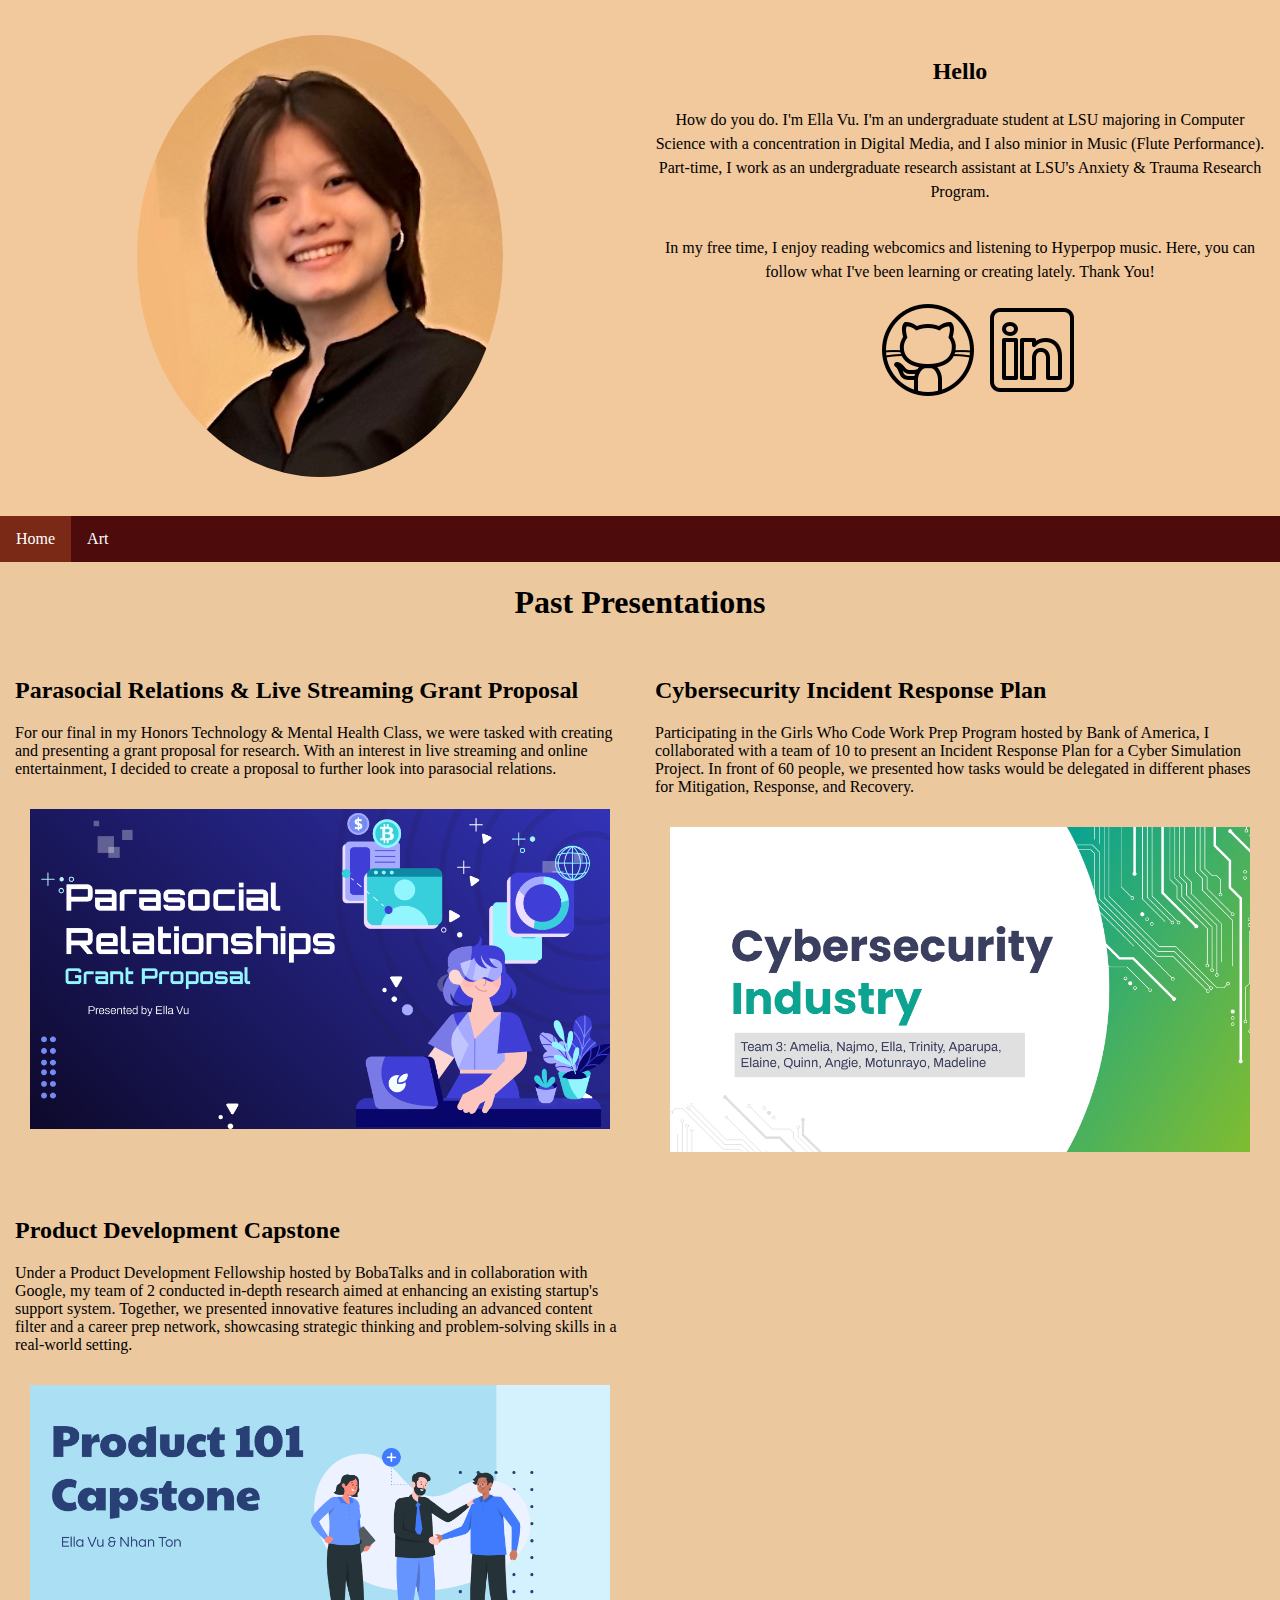
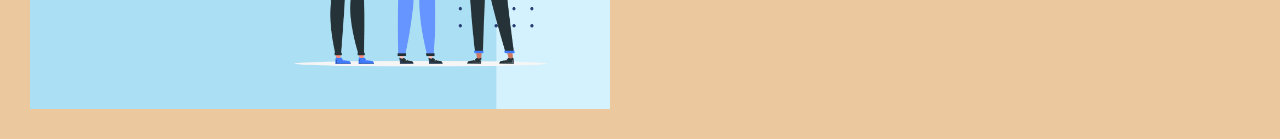
<file: index.html>
<!DOCTYPE html>
<html>
    <head>
        <title>EllaSite</title>
        <link rel="stylesheet" href="mystyle.css">
        <meta charset="utf-8">
<meta name="viewport" content="width=device-width, initial-scale=1">
    </head>
    <body>

    <div class="top">
     <div class="row">
        <div class="column pic">
          <a target="_blank" href="https://youtu.be/2qBlE2-WL60?si=CFAWB43hDAdrOZHA"><img src="images/profile.jpeg"></a>
        </div>
        
        <div class="column about">
          <h2>Hello</h2>
          <p>How do you do. I'm Ella Vu. I'm an undergraduate student at LSU majoring in Computer Science with a concentration in Digital Media, and I also minior in Music (Flute Performance). Part-time, I work as an undergraduate research assistant at LSU's Anxiety & Trauma Research Program.</p>
          <p>In my free time, I enjoy reading webcomics and listening to Hyperpop music. Here, you can follow what I've been learning or creating lately. Thank You!</p> 
          <div  class="socials">
            <ul> 
                <li><a target="_blank" href="https://github.com/iwasella" ><img src="images/githubicon.png"></a></li>
                 
                <li><a target="_blank" href="https://www.linkedin.com/in/ella-vu-245764255/"><img src="images/linkedinicon.png"></a></li>
            </ul>
            </div>
        </div>
        
      </div>
    </div>
        <!--Github and LinkedIn icons can be found at icons8.com -->


        <div class="nav">
            <ul>
                <li><a class="active" href="index.html">Home</a></li>
                <li><a href="art.html">Art</a></li>
                <!-- <li style="float:right"><a  href="about.asp">Contact</a></li> -->
                <!--Base for navigation bar can be found at W3Schools-->
              </ul>
            </div>

            <div class ="bottom">
                <h1>Past Presentations</h1>

                <div class="row2">
                    <div class="column2">
                    <h2>Parasocial Relations & Live Streaming Grant Proposal </h2>
                    <p>For our final in my Honors Technology & Mental Health Class, we were tasked with creating and presenting a grant proposal for research. With an interest in live streaming and online entertainment, I decided to create a proposal to further look into parasocial relations.</p>
                    <a target="_blank" href="https://docs.google.com/presentation/d/1PHqUOtP5OJHqKSug6MUC19tkQ52TcHYUWdx3YG4Fcqg/pub?start=false&loop=false&delayms=3000"><img src="images/parasocial.png"></a>

                    </div>
                    
                    <div class="column2">
                    <h2>Cybersecurity Incident Response Plan</h2>
                    <p>Participating in the Girls Who Code Work Prep Program hosted by Bank of America, I collaborated with a team of 10 to present an Incident Response Plan for a Cyber Simulation Project. In front of 60 people, we presented how tasks would be delegated in different phases for Mitigation, Response, and Recovery. </p>
                    <a target="_blank" href="https://docs.google.com/presentation/d/10dAEPYNS8RFe9aNTV1fRCE5hPFEZ8ewgHHXorIVuYz8/pub?start=false&loop=false&delayms=3000"><img src="images/cyber.png"></a>
                    </div>
                    
                    <div class="column2">
                    <h2>Product Development Capstone</h2>
                    <p>Under a Product Development Fellowship hosted by BobaTalks and in collaboration with Google, my team of 2 conducted in-depth research aimed at enhancing an existing startup's support system. Together, we presented innovative features including an advanced content filter and a career prep network, showcasing strategic thinking and problem-solving skills in a real-world setting.</p>
                    <a target="_blank" href="https://docs.google.com/presentation/d/17C-lh2CtpZyXTDVKsxj6xHgVioI96hGiEjm1QR9tUAI/pub?start=false&loop=false&delayms=3000"><img src="images/product101.png"></a>

                    </div>


                </div>
            </div>
    </body>
</html>
</file>
<file: mystyle.css>
h1 {
    text-align: center;
}

/* Create three equal columns that floats next to each other */
.column {
    float: left;
    width: 50%;
    padding: 15px;
  }
  
  /* Clear floats after the columns */
  .row::after {
    content: "";
    display: table;
    clear: both;
  }

  /* Responsive layout - makes the three columns stack on top of each other instead of next to each other */
  @media screen and (max-width:600px) {
    .column {
      width: 100%;
    }
    .img{
        width: 100%;
    }
  }


  .pic {
    display: flex;
    justify-content: center;
    align-items: center;
    text-align: center; /* Ensure text (if any) is centered as well */
}
.pic img {
    width: 75%;
    height: auto;
    border-radius: 50%;
    padding: 20px;
    
}


.pic a:hover {
  filter: contrast(50%);
}

.about {
    line-height: 2px;
    height: auto;
    text-align: center;
    vertical-align: middle;
    padding-top: 50px;

}

/* If the text has multiple lines, add the following: */
.about p{
    line-height: 1.5;
    display: inline-block;
    vertical-align: middle;
  }

.socials{
    width: 100%;
    float: right;
  }

.socials ul,li{
    list-style: none;
    display:inline;
}

.socials img:hover {
  filter: contrast(50%);
}

.top{
    background-color: rgb(242, 200, 157);

}



.nav ul {
    list-style-type: none;
    margin: 0;
    padding: 0;
    overflow: hidden;
    background-color: #4d0b0b;
  }
  
.nav  li {
    float: left;
  }
  
.nav  li a {
    display: block;
    color: white;
    text-align: center;
    padding: 14px 16px;
    text-decoration: none;
  }
  
  /* Change the link color to #111 (black) on hover */
.nav  li a:hover {
    background-color: #ab5b5ba2;
  }


  .active {
    background-color: #90391ca8;
  }


* {
    box-sizing: border-box;
  }
body {
    margin: 0;
    background-color: rgb(236, 200, 159);
  }




/* Create three equal columns that floats next to each other */
.column2{
    float: left;
    width: 50%;
    padding: 15px;

  }

  .column2 img{
    float: left;
    width: 100%;
    padding: 15px;

  }
  
  /* Clear floats after the columns */
  .row2 ::after {
    content: "";
    display: table;
    clear: both;
  }
  
  /* Responsive layout - makes the three columns stack on top of each other instead of next to each other */
  @media screen and (max-width:600px) {
    .column2 {
      width: 100%;
    }

  }

  .column2  img:hover {
    filter: contrast(50%);
  }

  .bottom, .row2 , .column2{
    background-color: rgb(236, 200, 159);
  }
</file>
